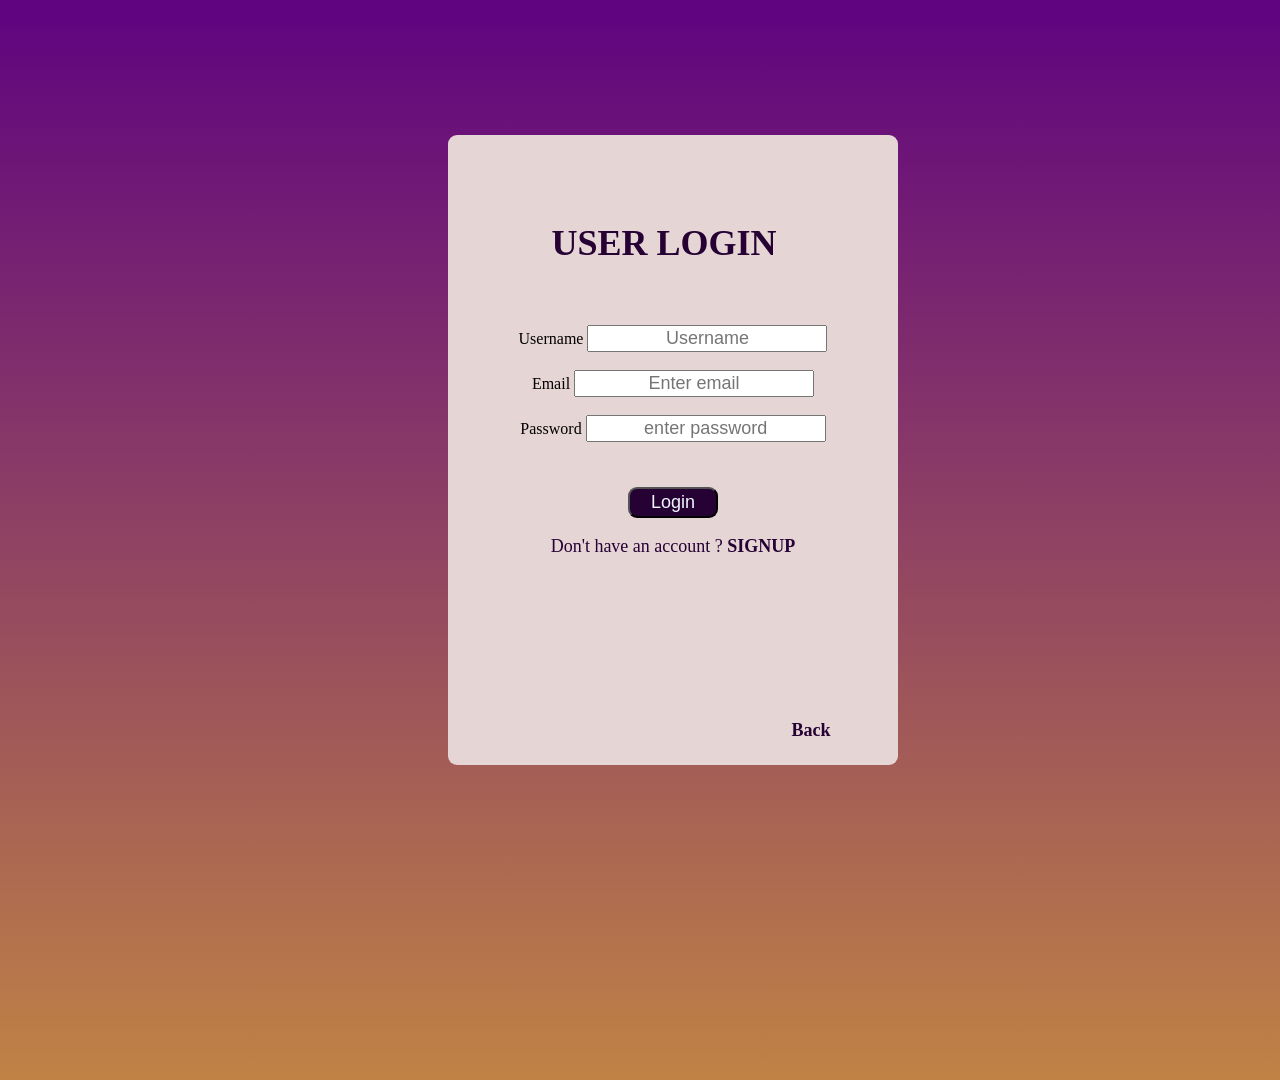
<file: Mood-based-theme-changer/login.html>
<!-- SECOND_PAGE -->
<!DOCTYPE html>
<html lang="en">

<head>
  <meta charset="UTF-8">
  <meta name="viewport" content="width=device-width, initial-scale=1.0">
  <title>Document</title>
  <link rel="stylesheet" href="login.css" />

</head>

<body>
  <div class="outerDiv">
    <h1> USER LOGIN </h1>
    <form class="formDiv">
      <label class="labelLogin"> Username</label>
      <input type="text" placeholder=" Username "><br><br>

      <label class="labelLogin"> Email</label>
      <input type="text" placeholder=" Enter email "><br><br>

      <label class="label">Password</label>
      <input type="password" placeholder=" enter password "><br><br>
      <button type="button" class="subBtn">Login</button>
      <p>Don't have an account ? <b class="signPg">SIGNUP </b></p>
      <h3 class="reverse"> Back </h3>

    </form>
  </div>
  </div>
</body>
<script src="login.js"></script>



</html>
</file>
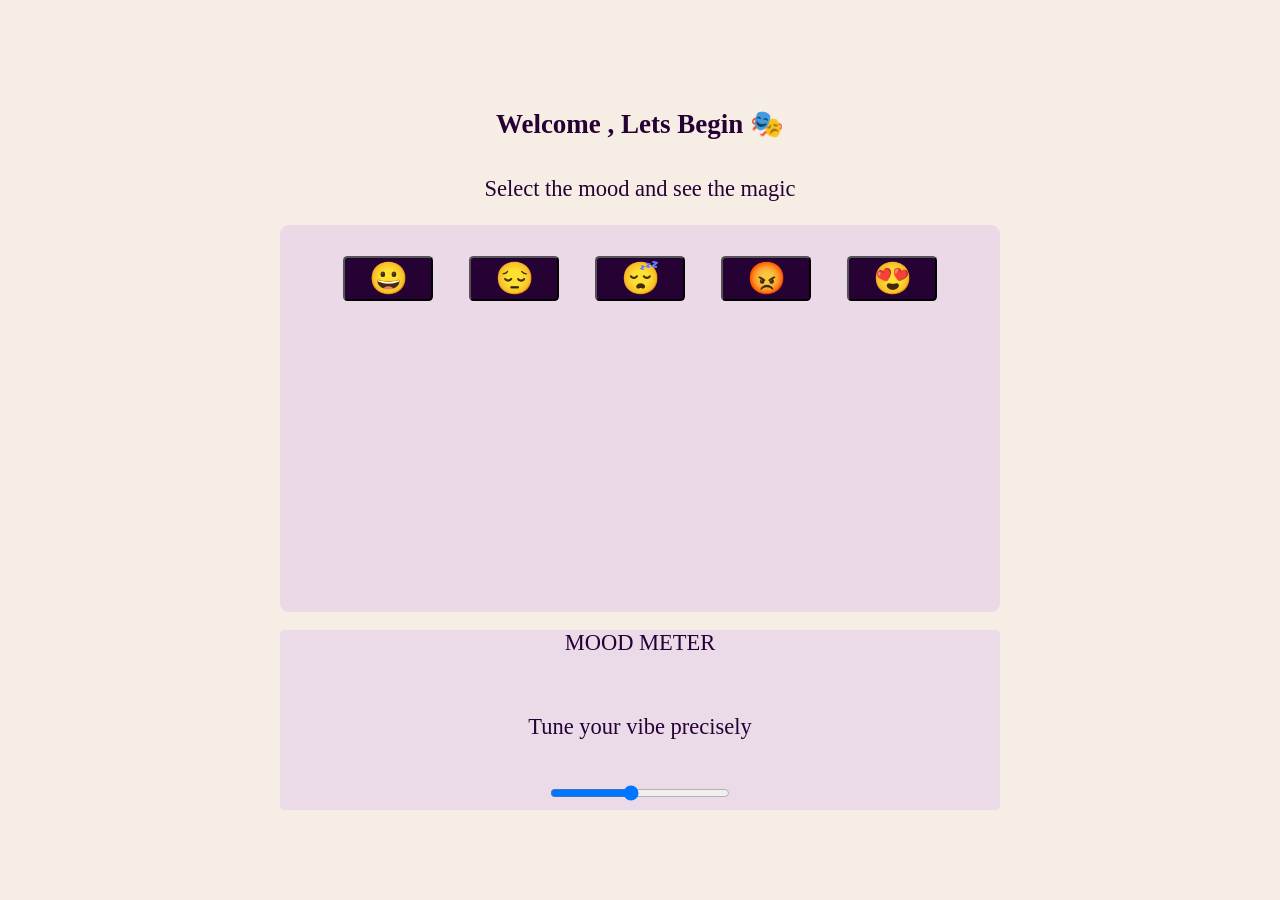
<file: Mood-based-theme-changer/mainProject.html>
<!DOCTYPE html>
<html lang="en">

<head>
  <meta charset="UTF-8">
  <meta name="viewport" content="width=device-width, initial-scale=1.0">
  <title>Document</title>
  <link rel="stylesheet" href="main.css" />
</head>

<body>
  <h1>Welcome , Lets Begin 🎭</h1>
  <p class="topPara">Select the mood and see the magic </p>
  <main>
    <div class="btnContainer">
      <button class="moodBtn" data-effect="happy">😀</button>
      <button class="moodBtn" data-effect="sad">😔</button>
      <button class="moodBtn" data-effect="sleep">😴</button>
      <button class="moodBtn" data-effect="shake">😡</button>
      <button class="moodBtn" data-effect="heart">😍</button>

    </div>
    <div class="container">
      <p class="topPara">MOOD METER </p><br>
      <p class="topPara">Tune your vibe precisely</p>
      <input type="range" min="1" max="10" value="5" class="MoodSlider">
    </div>
  </main>


</body>
<script src="mainProject.js"></script>
<script src="login.js"></script>



</html>
</file>
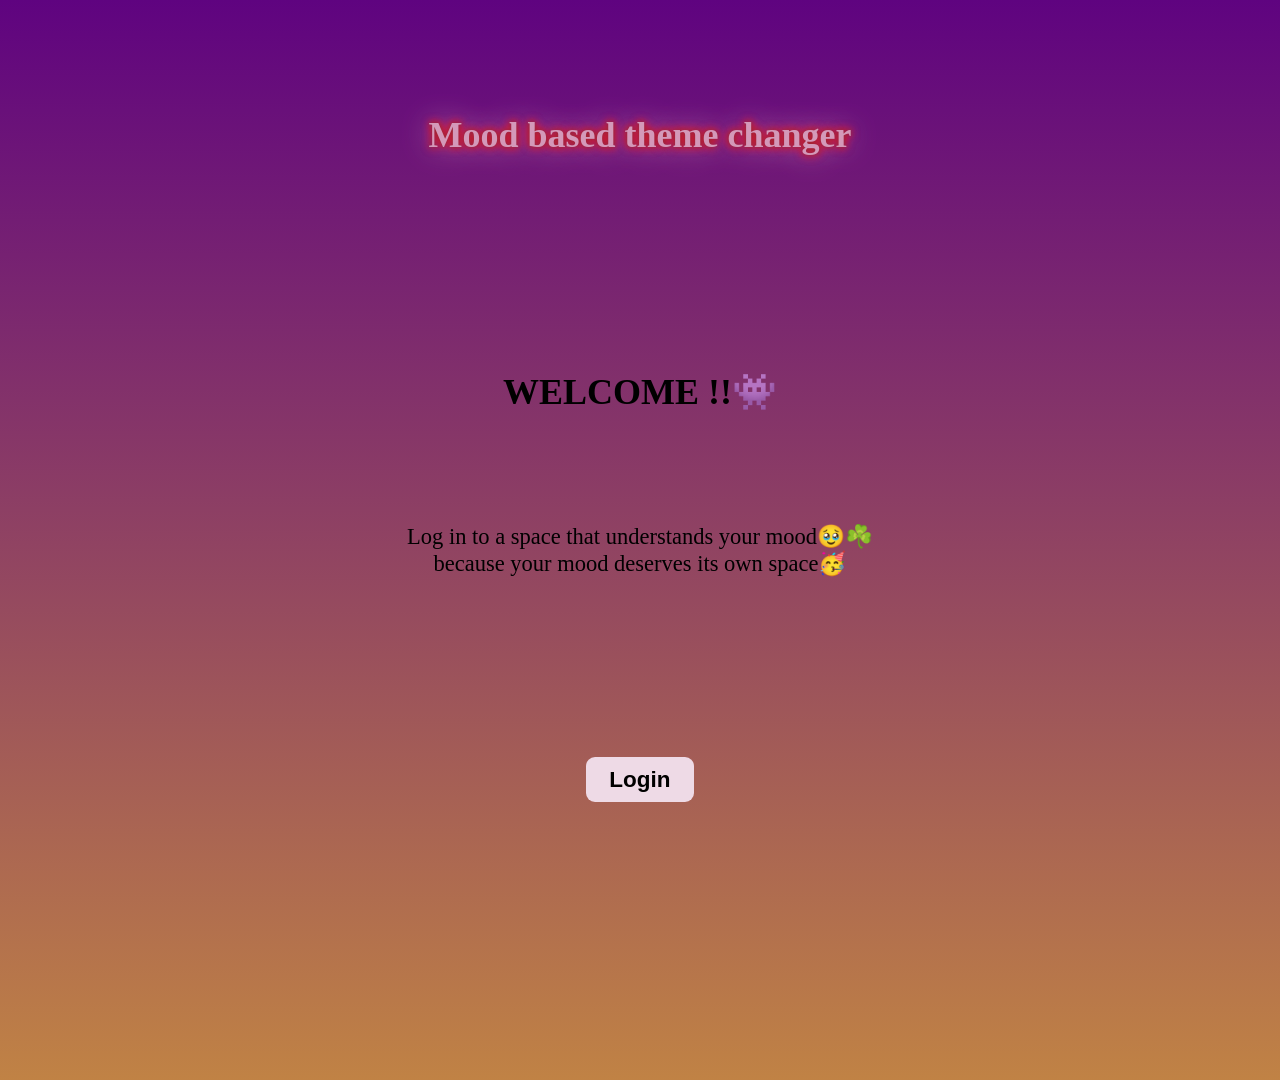
<file: Mood-based-theme-changer/project.html>
<!--FIRST_PAGE-->
<!DOCTYPE html>
<html lang="en">

<head>
  <meta charset="UTF-8">
  <meta name="viewport" content="width=device-width, initial-scale=1.0">
  <title>Mood Based Theme changer</title>
  <link rel="stylesheet" href="project.css" />
</head>

<body>
  <h1> Mood based theme changer</h1>

  <main>
    <div class="login">
      <div class="div-login"></div>
      <h2> WELCOME !!👾</h2>
      <p>Log in to a space that understands your mood🥹☘️<br>
        because your mood deserves its own space🥳
      </p>
    </div>
    <button class="buttonLogin" type="button"><b>Login</b></button>
  </main>
</body>
<script src="login.js"></script>

</html>
</file>
<file: Mood-based-theme-changer/login.css>
body {
  min-height: 100vh;
  margin: 10vmin;
  background: linear-gradient(#5f0380,
      #f1c227,
      #e11717);
  background-size: 300% 300%;
  text-align: center;
  justify-content: center;
}

.formDiv.labelLogin {


  display: flex;
  flex-direction: column;
  align-items: right;
  font-size: 3.5 vmin;
  color: #260134;
  gap: 3vmin;
  padding: 1vmin;

}

.form input {
  width: 0.5vmin;
  padding: 2vmin;
  box-sizing: border-box;
  text-align: right;
}

/* .password {
  font-size: 3.5 vmin;
} */

.outerDiv h1 {
  font-size: 4vmin;
  text-align: center;
  font-weight: 2vmin;
  position: absolute;
  top: 10%;
  left: 23%;
  font-family: cursive;
  color: #260134;
  text-shadow: 4vmin;
}

.subBtn {
  font-size: 2vmin;
  height: 3.5vmin;
  width: 10vmin;
  border-radius: 1vmin;
  background-color: #260134;
  color: aliceblue;
  margin-top: 3vmin;

}

input {
  font-size: 2vmin;
  text-align: center;
}

input:hover::placeholder {
  color: #750b9c;
  font-size: 2.8 vmin;
  border-radius: 1vmin;

}

input:hover,
input:focus {
  box-shadow: 0 0 1.5vmin #ef7ec2;
}

.outerDiv {
  margin: 0vmin;
  background-color: rgb(230, 213, 213);
  border-radius: 1vmin;
  height: 70vmin;
  width: 50vmin;
  display: flex;
  align-items: center;
  justify-content: center;
  justify-items: center;
  position: absolute;
  top: 15%;
  left: 35%;

}

p {
  font-size: 2vmin;
  text-align: center;
  color: #260134;

}

h3 {
  font-size: 2vmin;
  color: #260134;
  text-align: end;
  position: absolute;
  bottom: 1%;
  right: 15%;
}
</file>
<file: Mood-based-theme-changer/main.css>
body {
  margin: 0;
  height: 100vh;
  display: flex;
  justify-content: center;
  flex-direction: column;
  align-items: center;
  background-color: rgb(246, 237, 228);

}

h1 {
  color: #260134;
  font-size: 3vmin;
  text-align: center;

}


.btnContainer {
  height: 40vmin;
  width: 80vmin;
  border-radius: 1vmin;
  background-color: rgba(200, 153, 244, 0.23);
  display: flex;
  flex-direction: row;
  justify-content: center;
  gap: 3vmin;
  padding-top: 3vmin;


}

.moodBtn {
  background-color: #260134;

  height: 5vmin;
  width: 10vmin;
  margin: 0.5vmin;
  border-radius: 0.5vmin;
  font-size: 3.5vmin;
  gap: 50vmin;

}

.moodBtn:active {
  transform: scale(0.95);
}

.container {
  height: 20vmin;
  width: 80vmin;
  background-color: rgba(200, 154, 244, 0.23);
  border-radius: 0.5vmin;


}

.topPara {
  font-size: 2.5vmin;
  text-align: center;
  color: #260134;
  margin-top: 2vmin;

}

.MoodSlider {
  display: block;
  margin: 5vmin auto;
  width: 20vmin;
  background: #260134;

}


.heart {
  position: fixed;
  top: -20vmin;
  color: rgb(59, 3, 3);
  font-size: 3vmin;
  animation-name: fall;
  animation-timing-function: linear;
  animation-fill-mode: forwards;

}

body.heart {
  background-color: rgb(232, 208, 179);
}

@keyframes fall {
  to {
    transform: translateY(110vh) rotate(360deg);
    opacity: 0;
  }
}
</file>
<file: Mood-based-theme-changer/project.css>
body {
  display: flex;
  align-items: center;
  justify-content: center;
  margin: 10vmin;
  min-height: 100vh;
  background: linear-gradient(#5f0380,
      #f1c227,
      #e11717);
  background-size: 300% 300%;

}

h1 {
  font-size: 4vmin;
  color: #D499B9;
  position: fixed;
  top: 10vmin;
  left: 50 px;
  text-shadow:
    0 0 5px #823038,
    0 0 10px red,
    0 0 10px #DB2763,
    0 0 30px #D499B9;

}

h2 {
  font-size: 4vmin;
  text-align: center;
  font-weight: 2vmin;
  padding-top: 7vmin;
}

p {
  text-align: center;
  font-size: 2.5vmin;
  padding-top: 9vmin;

}


.login:hover {
  height: 40vmin;
  width: 80vmin;
  background-color: rgba(255, 255, 255, 0.180);
  border-radius: 1vmin;
  animation: popIn 0.8s ease;
  border-radius: 1vmin;
  justify-content: center;
  text-align: center;
}

.buttonLogin {
  height: 5vmin;
  width: 12vmin;
  font-size: 2.5vmin;
  align-items: center;
  cursor: pointer;
  display: block;
  margin: auto;
  border-radius: 1vmin;
  margin-top: 20vmin;
  border: none;
  background-color: rgba(247, 232, 247, 0.9);
}
</file>
